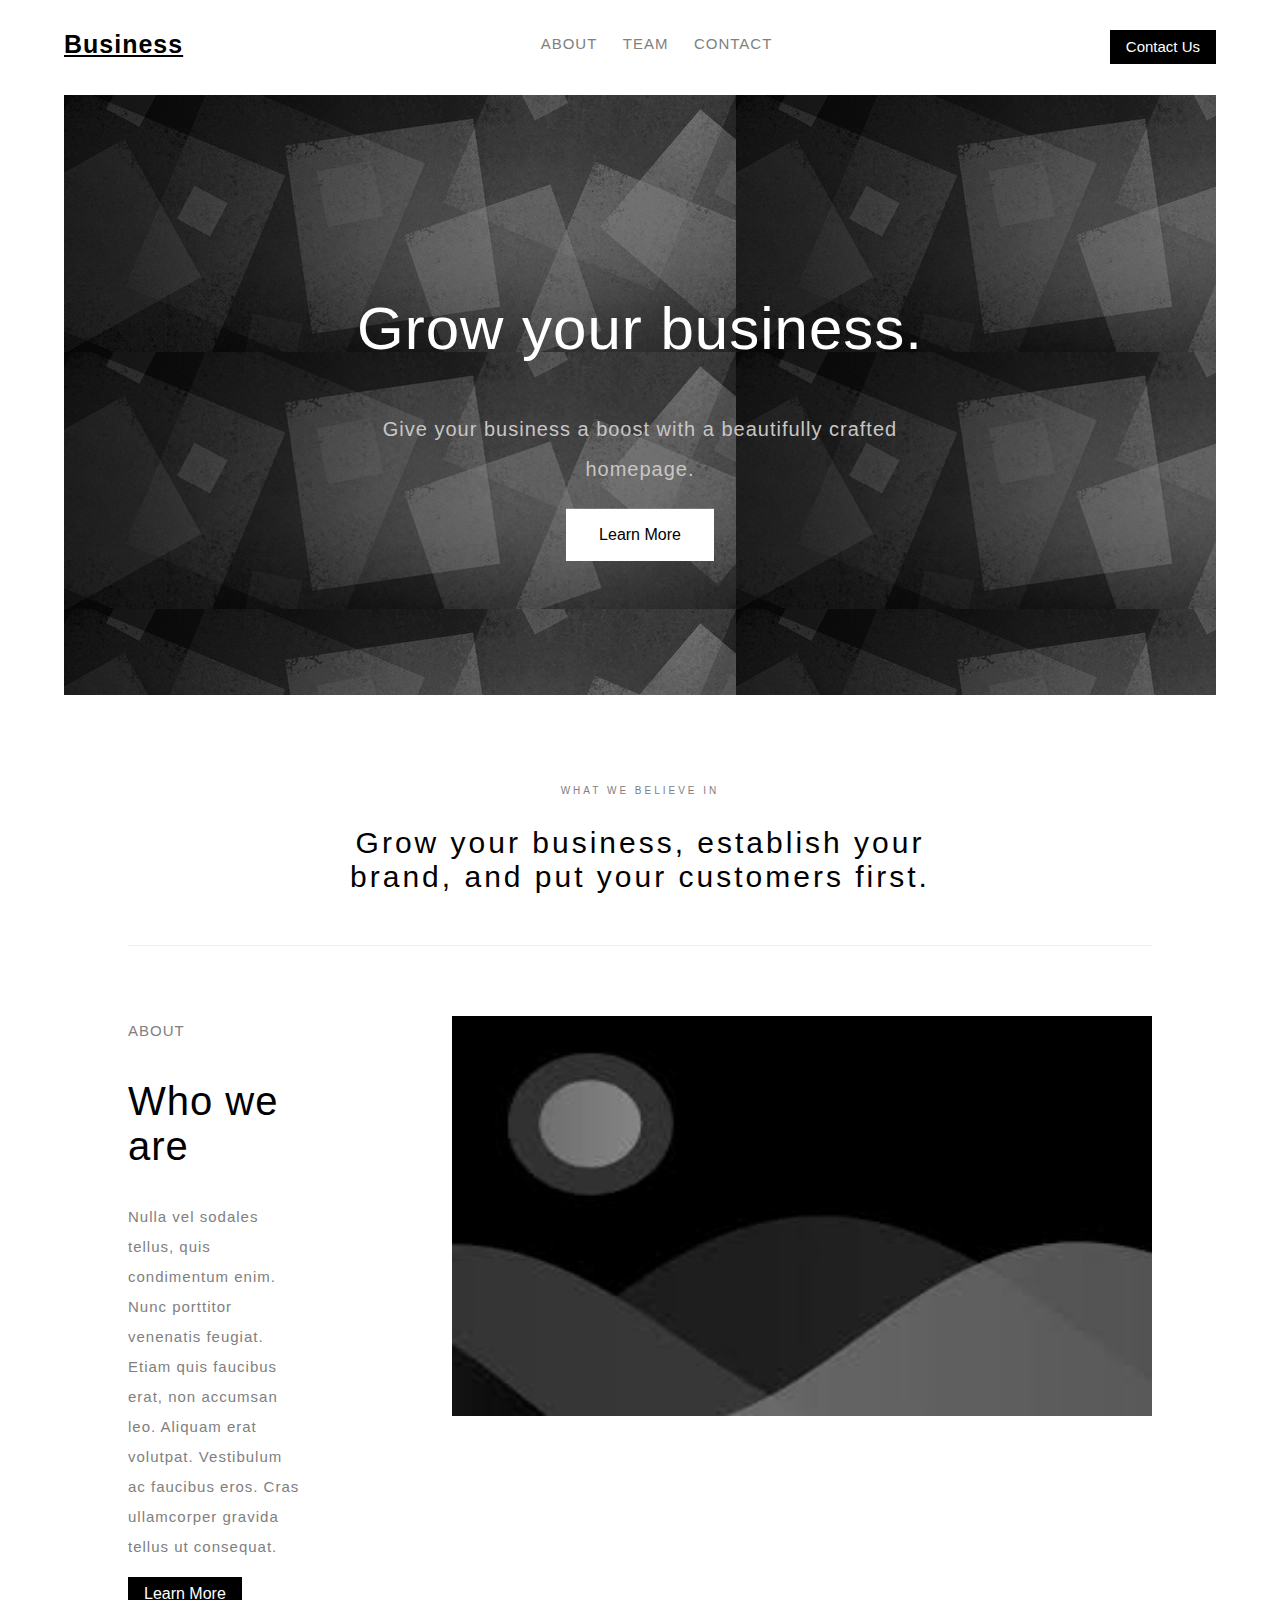
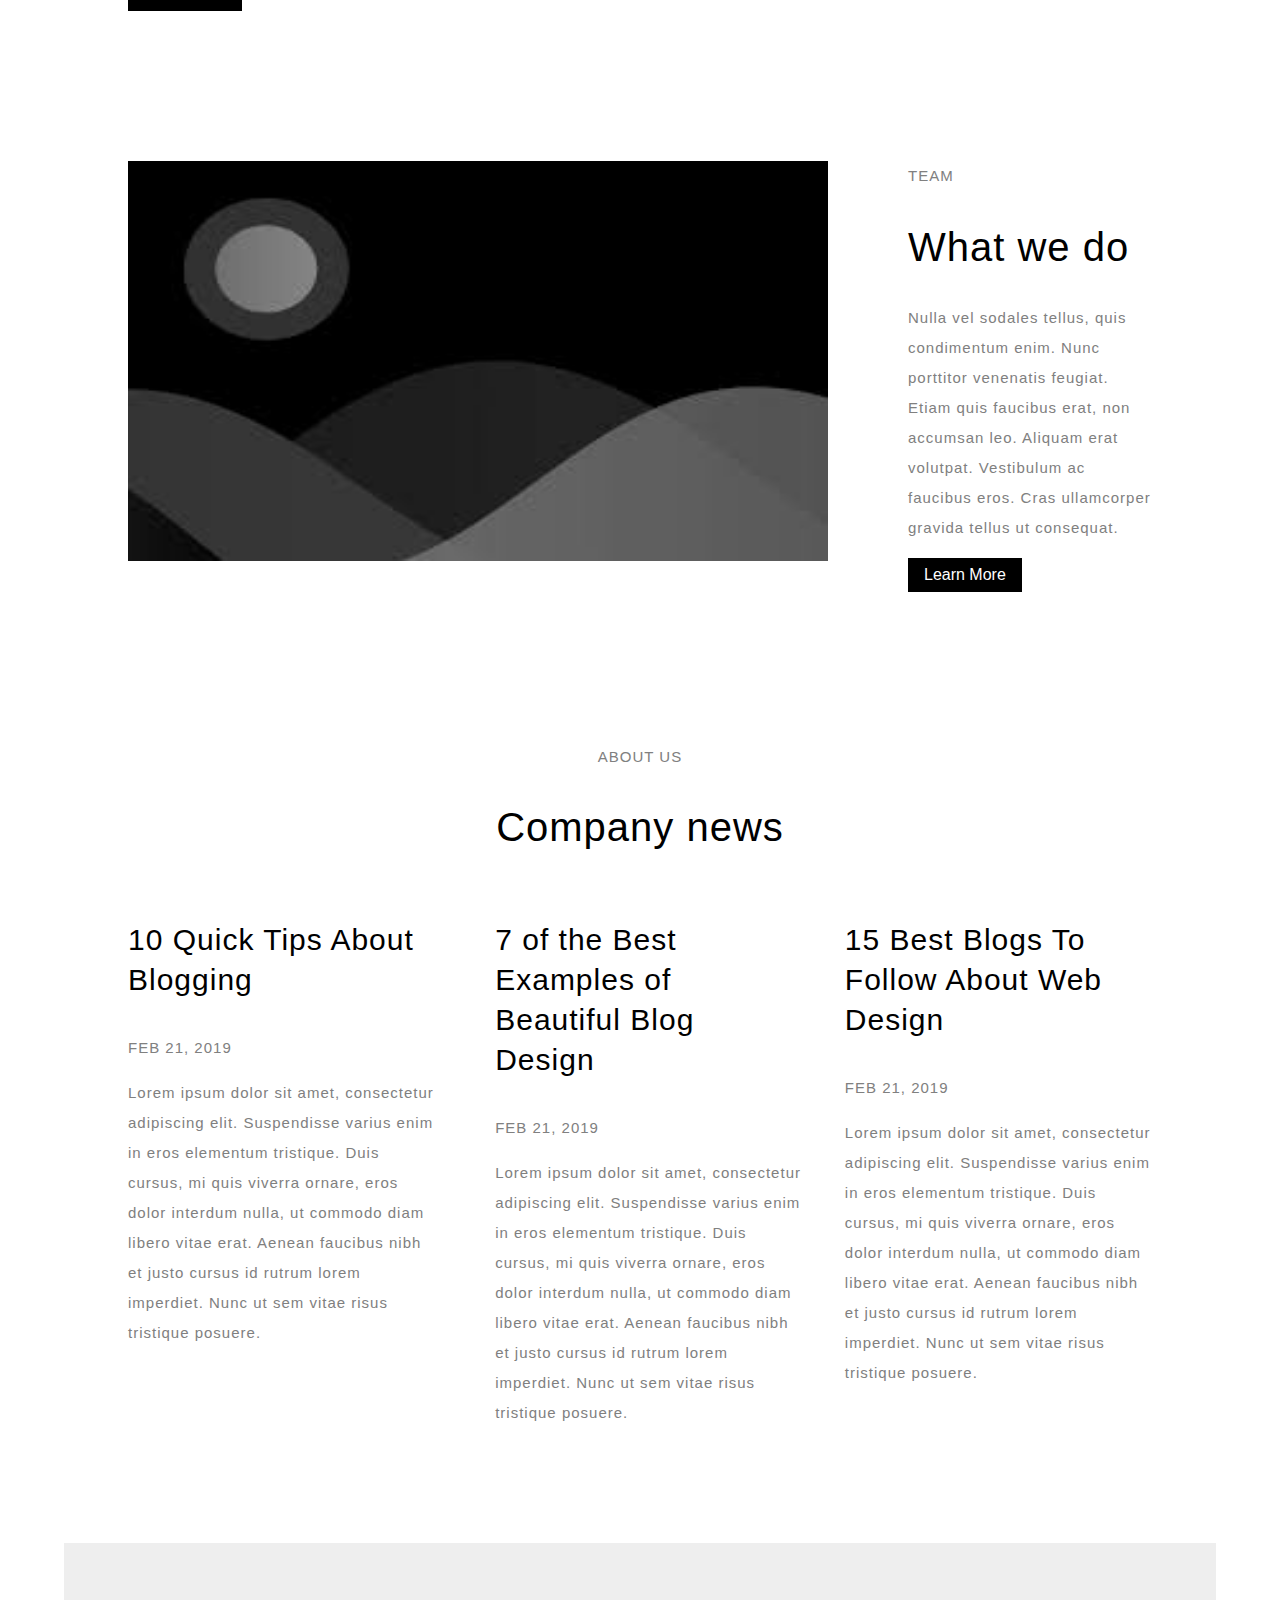
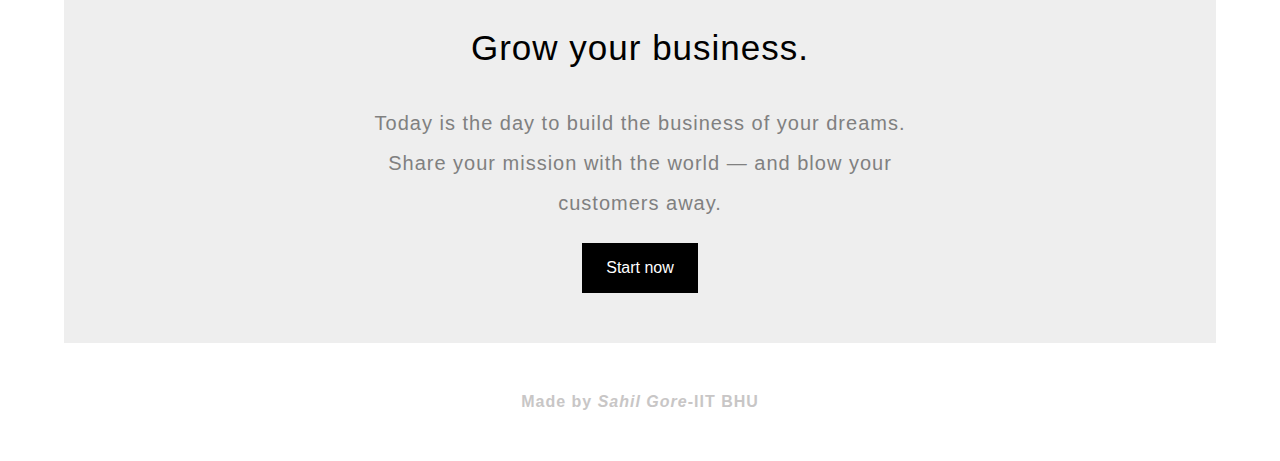
<file: index.html>
<!DOCTYPE html>
<html lang="en" dir="ltr">
  <head>
    <meta charset="utf-8">
    <link rel="stylesheet" href="css/style.css">
    <title>Business</title>
  </head>
  <body>
    <div class="navbar">
      <a id="main-page-link" href="index.html">Business</a>
      <div class="middle-links">
        <a class="nav-links" href="about.html">ABOUT</a>
        <a class="nav-links" href="team.html">TEAM</a>
        <a class="nav-links" href="contact.html">CONTACT</a>
      </div>
      <button id="contact-btn" type="button" name="button"><a id="contact-link" href="mailto:sahilgore1998@gmail.com">Contact Us</a></button>
    </div>
    <div class="container-1">
      <div class="container-1-content">
        <h1>Grow your business.</h1>
        <p>Give your business a boost with a beautifully crafted homepage.</p>
        <button type="button" name="button"><a id="about-link" href="about.html">Learn More</a></button>
      </div>
    </div>
    <div class="container-2">
      <div class="container-2-content">
        <p>WHAT WE BELIEVE IN</p>
        <h2>
          Grow your business, establish your brand, and put your customers first.
        </h2>
      </div>
    </div>
    <div class="divider"></div>
    <div class="container-3">
      <img id="bgimg-2" src="images/background-img2.jfif" alt="">
      <div class="text-content-3">
        <p>ABOUT</p>
        <h2>Who we are</h2>
        <p style="line-height:2;">Nulla vel sodales tellus, quis condimentum enim. Nunc porttitor venenatis
        feugiat. Etiam quis faucibus erat, non accumsan leo. Aliquam erat volutpat.
        Vestibulum ac faucibus eros. Cras ullamcorper gravida tellus ut consequat.</p>
        <button type="button" name="button"><a class="float-link" href="about.html">Learn More</a></button>
      </div>
    </div>
    <div class="container-4">
      <img id="bgimg-3" src="images/background-img2.jfif" alt="">
      <div class="text-content-4">
        <p>TEAM</p>
        <h2>What we do</h2>
        <p style="line-height:2;">Nulla vel sodales tellus, quis condimentum enim. Nunc porttitor venenatis
        feugiat. Etiam quis faucibus erat, non accumsan leo. Aliquam erat volutpat.
        Vestibulum ac faucibus eros. Cras ullamcorper gravida tellus ut consequat.</p>
        <button type="button" name="button"><a class="float-link" href="team.html">Learn More</a></button>
      </div>
    </div>
    <div class="c5">
      <div class="c5-head">
        <p>ABOUT US</p>
        <h2>Company news</h2>
      </div>
      <div class="tc-1">
        <h3><a href="blog1.html">10 Quick Tips About Blogging</a></h3>
        <p>FEB 21, 2019</p>
        <p>Lorem ipsum dolor sit amet, consectetur adipiscing elit. Suspendisse
          varius enim in eros elementum tristique. Duis cursus, mi quis viverra
          ornare, eros dolor interdum nulla, ut commodo diam libero vitae erat.
          Aenean faucibus nibh et justo cursus id rutrum lorem imperdiet. Nunc ut
          sem vitae risus tristique posuere.</p>
      </div>
      <div class="tc-2">
        <h3><a href="blog2.html">15 Best Blogs To Follow About Web Design</a></h3>
        <p>FEB 21, 2019</p>
        <p>Lorem ipsum dolor sit amet, consectetur adipiscing elit. Suspendisse
          varius enim in eros elementum tristique. Duis cursus, mi quis viverra
          ornare, eros dolor interdum nulla, ut commodo diam libero vitae erat.
          Aenean faucibus nibh et justo cursus id rutrum lorem imperdiet.
          Nunc ut sem vitae risus tristique posuere.</p>
      </div>
      <div class="tc-3">
        <h3><a href="blog3-html">7 of the Best Examples of Beautiful Blog Design</a></h3>
        <p>FEB 21, 2019</p>
        <p>Lorem ipsum dolor sit amet, consectetur adipiscing elit. Suspendisse
          varius enim in eros elementum tristique. Duis cursus, mi quis viverra
          ornare, eros dolor interdum nulla, ut commodo diam libero vitae erat.
          Aenean faucibus nibh et justo cursus id rutrum lorem imperdiet.
          Nunc ut sem vitae risus tristique posuere.</p>
      </div>
    </div>
    <div class="c-6">
      <div class="c6-tc-1">
        <h3>Grow your business.</h3>
        <p style="font-size:20px;">Today is the day to build the business of your dreams. Share your
        mission with the world — and blow your customers away.</p>
        <button type="button" name="button"><a class="float-link" href="contact.html">Start now</a></button>
      </div>
    </div>
    <div class="footer">
      Made by <em>Sahil Gore</em>-IIT BHU
    </div>
  </body>
</html>
</file>
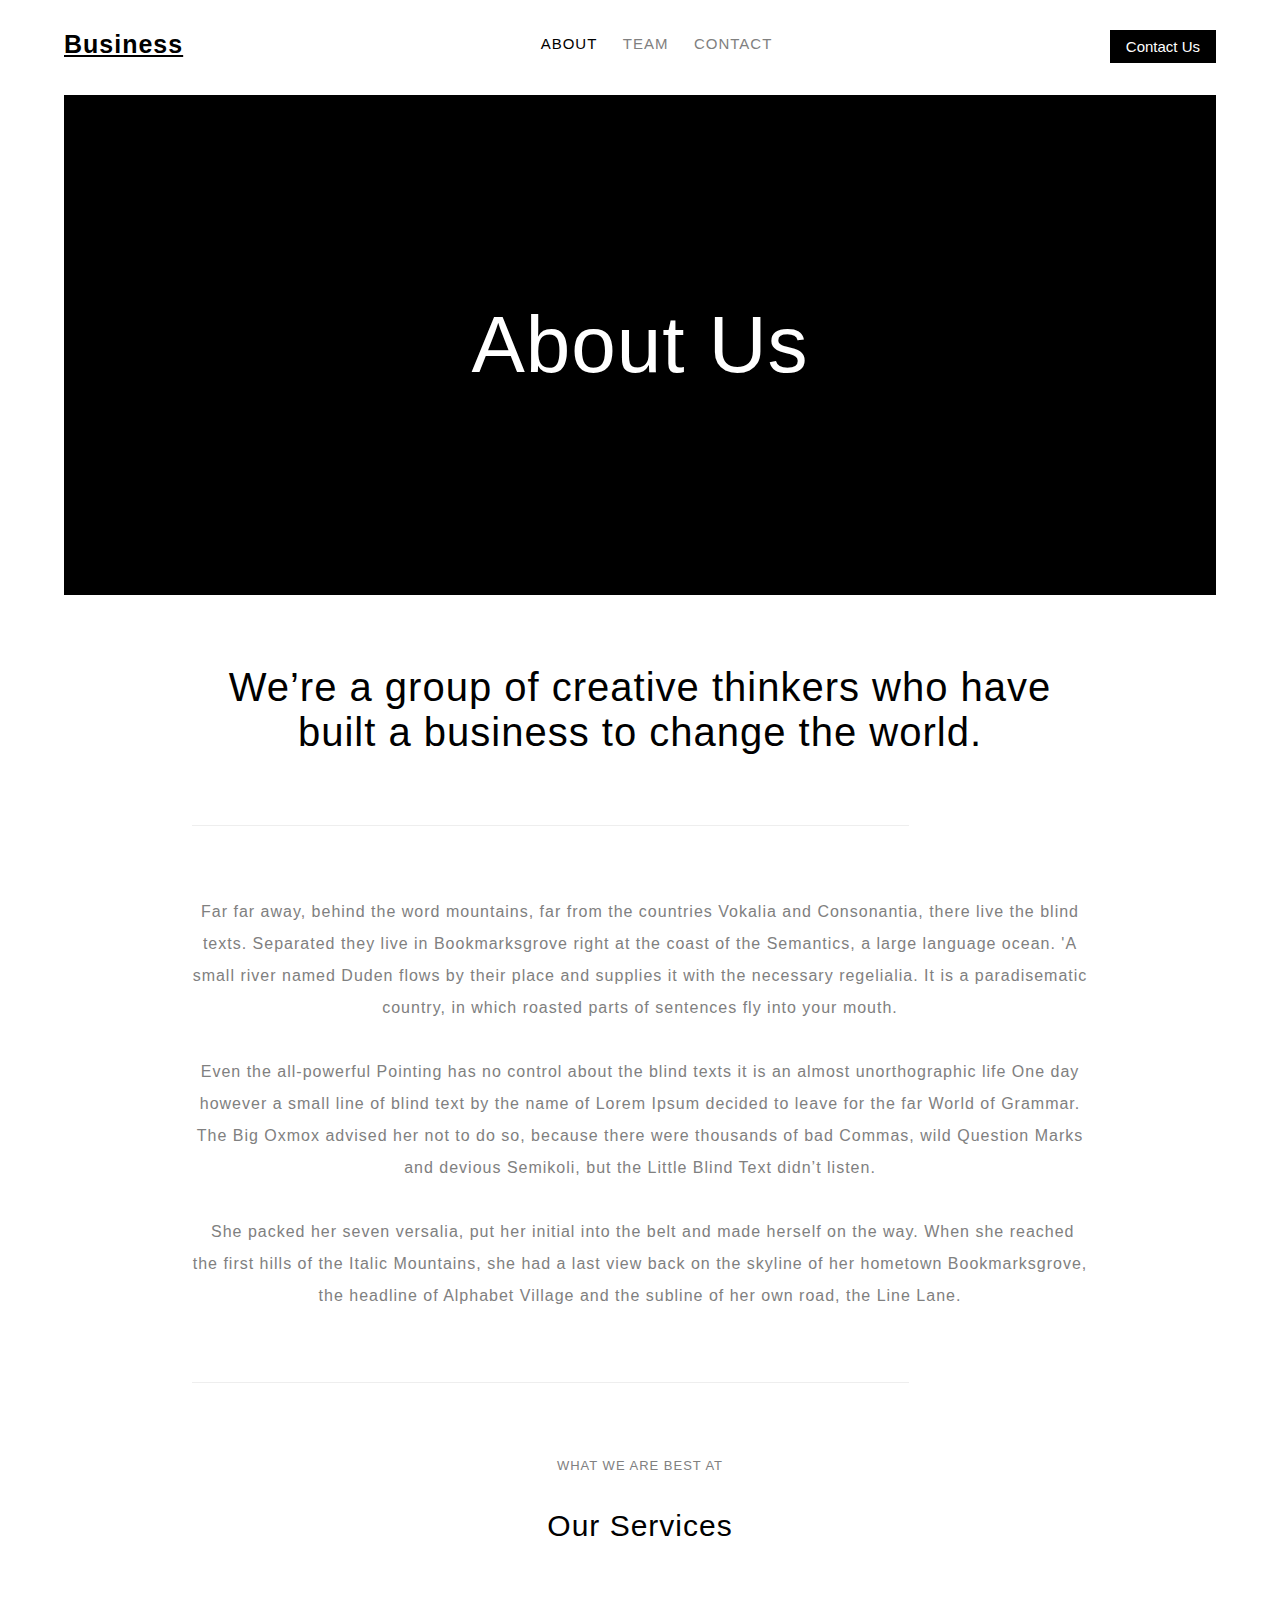
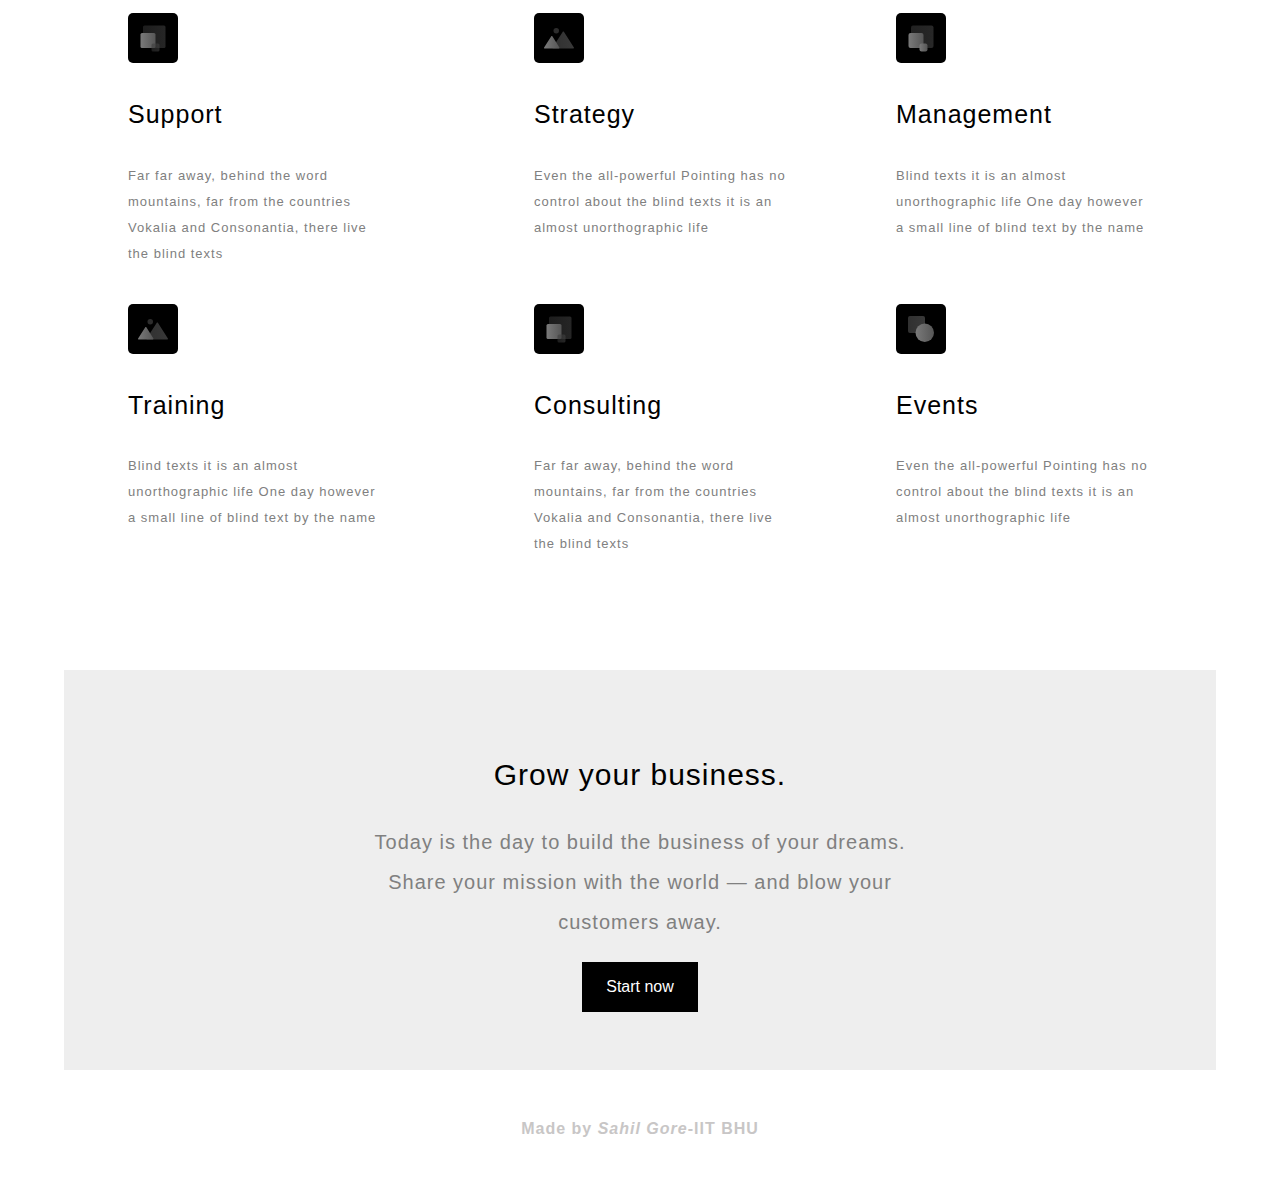
<file: about.html>
<!DOCTYPE html>
<html lang="en" dir="ltr">
  <head>
    <meta charset="utf-8">
    <title>About</title>
    <link rel="stylesheet" href="css/about.css">
  </head>
  <body>
    <div class="navbar">
      <a id="main-page-link" href="index.html">Business</a>
      <div class="middle-links">
        <a style="color:black; font-weight:500" class="nav-links" href="about.html">ABOUT</a>
        <a class="nav-links" href="team.html">TEAM</a>
        <a class="nav-links" href="contact.html">CONTACT</a>
      </div>
      <button id="contact-btn" type="button" name="button"><a id="contact-link" href="mailto:sahilgore1998@gmail.com">Contact Us</a></button>
    </div>
    <div class="c-1">
      <h1>About Us</h1>
    </div>
    <div class="c-2">
      <div class="c-2-head">
        We’re a group of creative thinkers who have built a business to change
        the world.
      </div>
      <div class="divider"></div>
      <div class="c-2-body">
        Far far away, behind the word mountains, far from the countries Vokalia
        and Consonantia, there live the blind texts. Separated they live in
        Bookmarksgrove right at the coast of the Semantics, a large language ocean.
        'A small river named Duden flows by their place and supplies it with the
        necessary regelialia. It is a paradisematic country, in which roasted parts
        of sentences fly into your mouth.<br><br>
        Even the all-powerful Pointing has no control about the blind texts it is
        an almost unorthographic life One day however a small line of blind text by
        the name of Lorem Ipsum decided to leave for the far World of Grammar.
        The Big Oxmox advised her not to do so, because there were thousands of bad
        Commas, wild Question Marks and devious Semikoli, but the Little Blind Text
        didn’t listen.<br><br>
‍        She packed her seven versalia, put her initial into the belt and made herself
         on the way. When she reached the first hills of the Italic Mountains,
         she had a last view back on the skyline of her hometown Bookmarksgrove,
         the headline of Alphabet Village and the subline of her own road, the
         Line Lane.
      </div>
      <div class="divider"></div>
    </div>
    <div class="c3">
      <div class="c3-head">
        <p>WHAT WE ARE BEST AT</p>
        <h3>Our Services</h3>
      </div>
      <div class="c3-body">
        <div class="r1">
            <div id="s1" class="service">
              <img src="images/s1.svg" alt="">
              <h4>Support</h4>
              <p>Far far away, behind the word mountains, far from the countries
                Vokalia and Consonantia, there live the blind texts</p>
            </div>
            <div id="s2" class="service">
              <img src="images/s2.svg" alt="">
              <h4>Management</h4>
              <p>Blind texts it is an almost unorthographic life One day however a
                small line of blind text by the name</p>
            </div>
            <div id="s3" class="service">
              <img src="images/s3.svg" alt="">
              <h4>Strategy</h4>
              <p>Even the all-powerful Pointing has no control about the blind
                texts it is an almost unorthographic life</p>
            </div>
        </div>
        <div class="r2">
          <div id="s4" class="service">
            <img src="images/s4.svg" alt="">
            <h4>Training</h4>
            <p>Blind texts it is an almost unorthographic life One day however a
              small line of blind text by the name</p>
          </div>
          <div id="s5" class="service">
            <img src="images/s5.svg" alt="">
            <h4>Events</h4>
            <p>Even the all-powerful Pointing has no control about the blind texts
              it is an almost unorthographic life</p>
          </div>
          <div id="s6" class="service">
            <img src="images/s6.svg" alt="">
            <h4>Consulting</h4>
            <p>Far far away, behind the word mountains, far from the countries
              Vokalia and Consonantia, there live the blind texts</p>
          </div>
        </div>
      </div>
    </div>
    <div class="c-6">
      <div class="c6-tc-1">
        <h3>Grow your business.</h3>
        <p style="font-size:20px;">Today is the day to build the business of your dreams. Share your
        mission with the world — and blow your customers away.</p>
        <button type="button" name="button"><a class="float-link" href="contact.html">Start now</a></button>
      </div>
    </div>
    <div class="footer">
      Made by <em>Sahil Gore</em>-IIT BHU
    </div>
  </body>
</html>
</file>
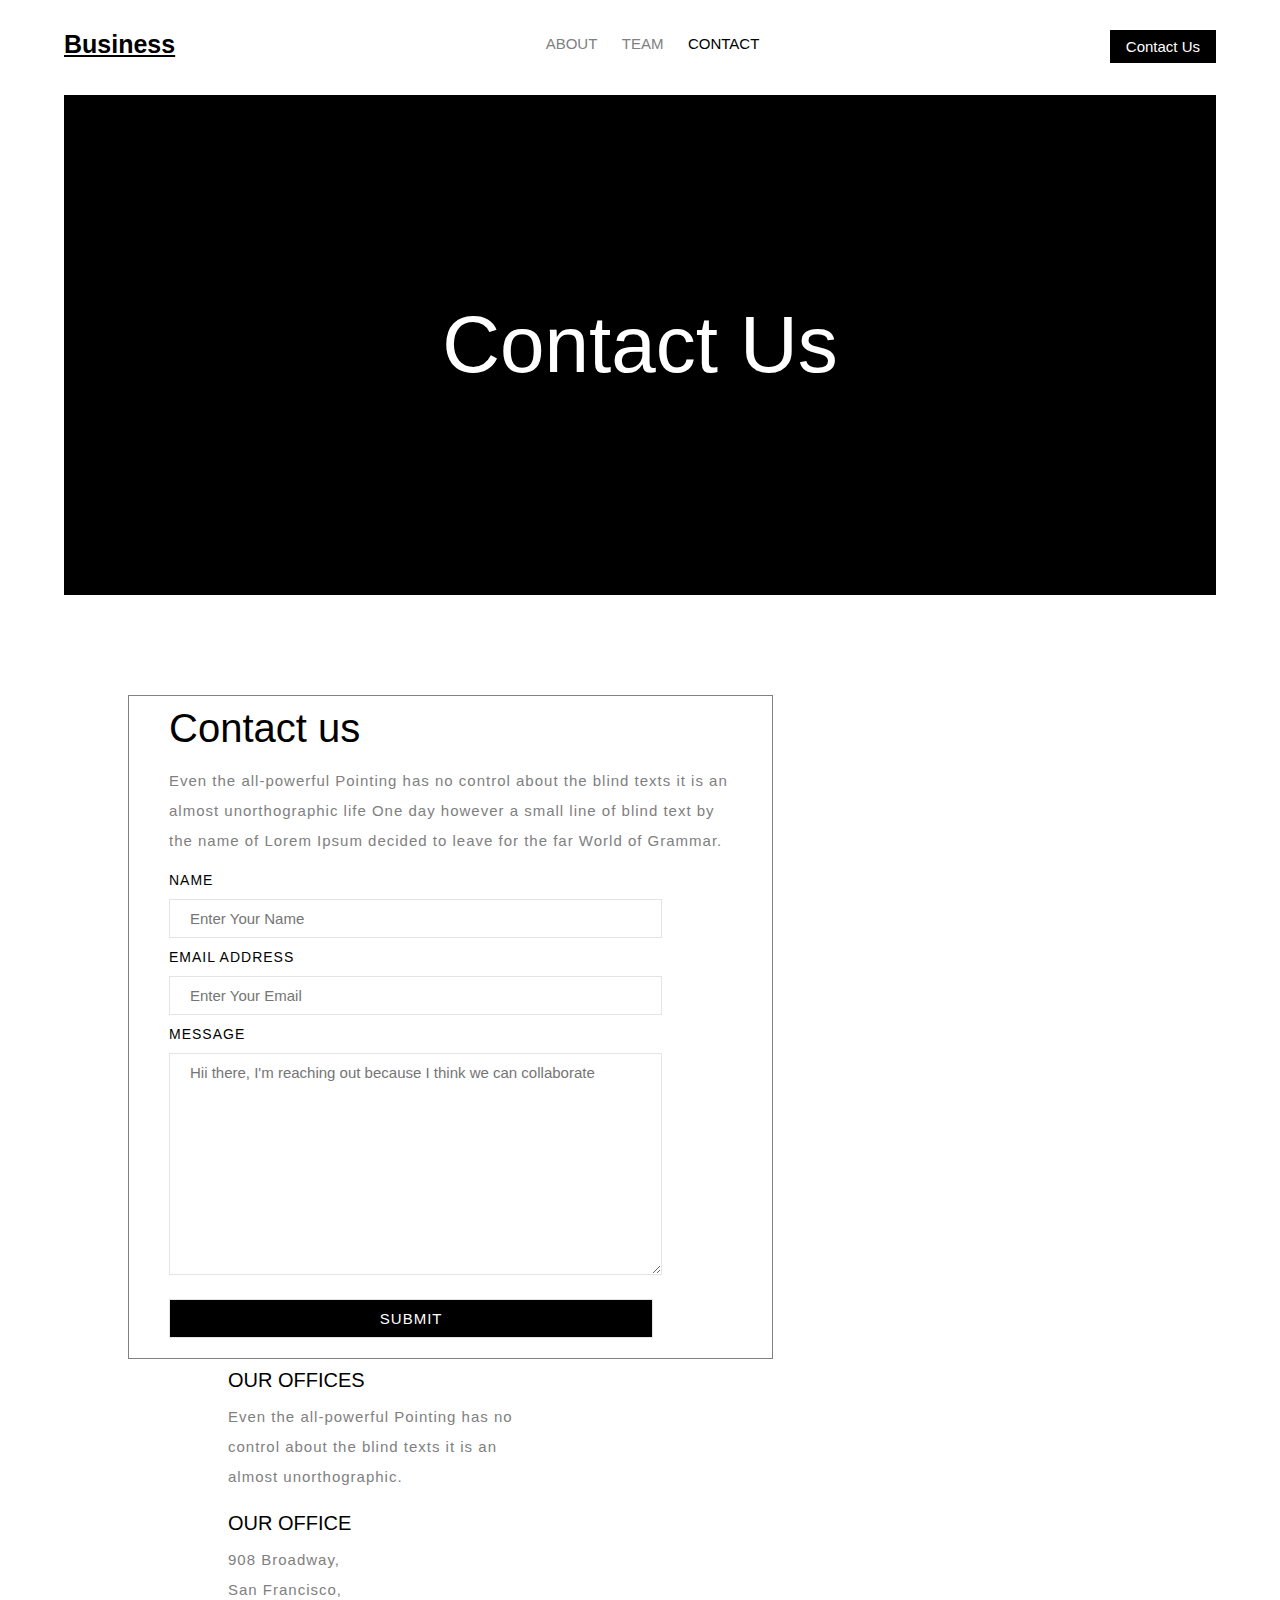
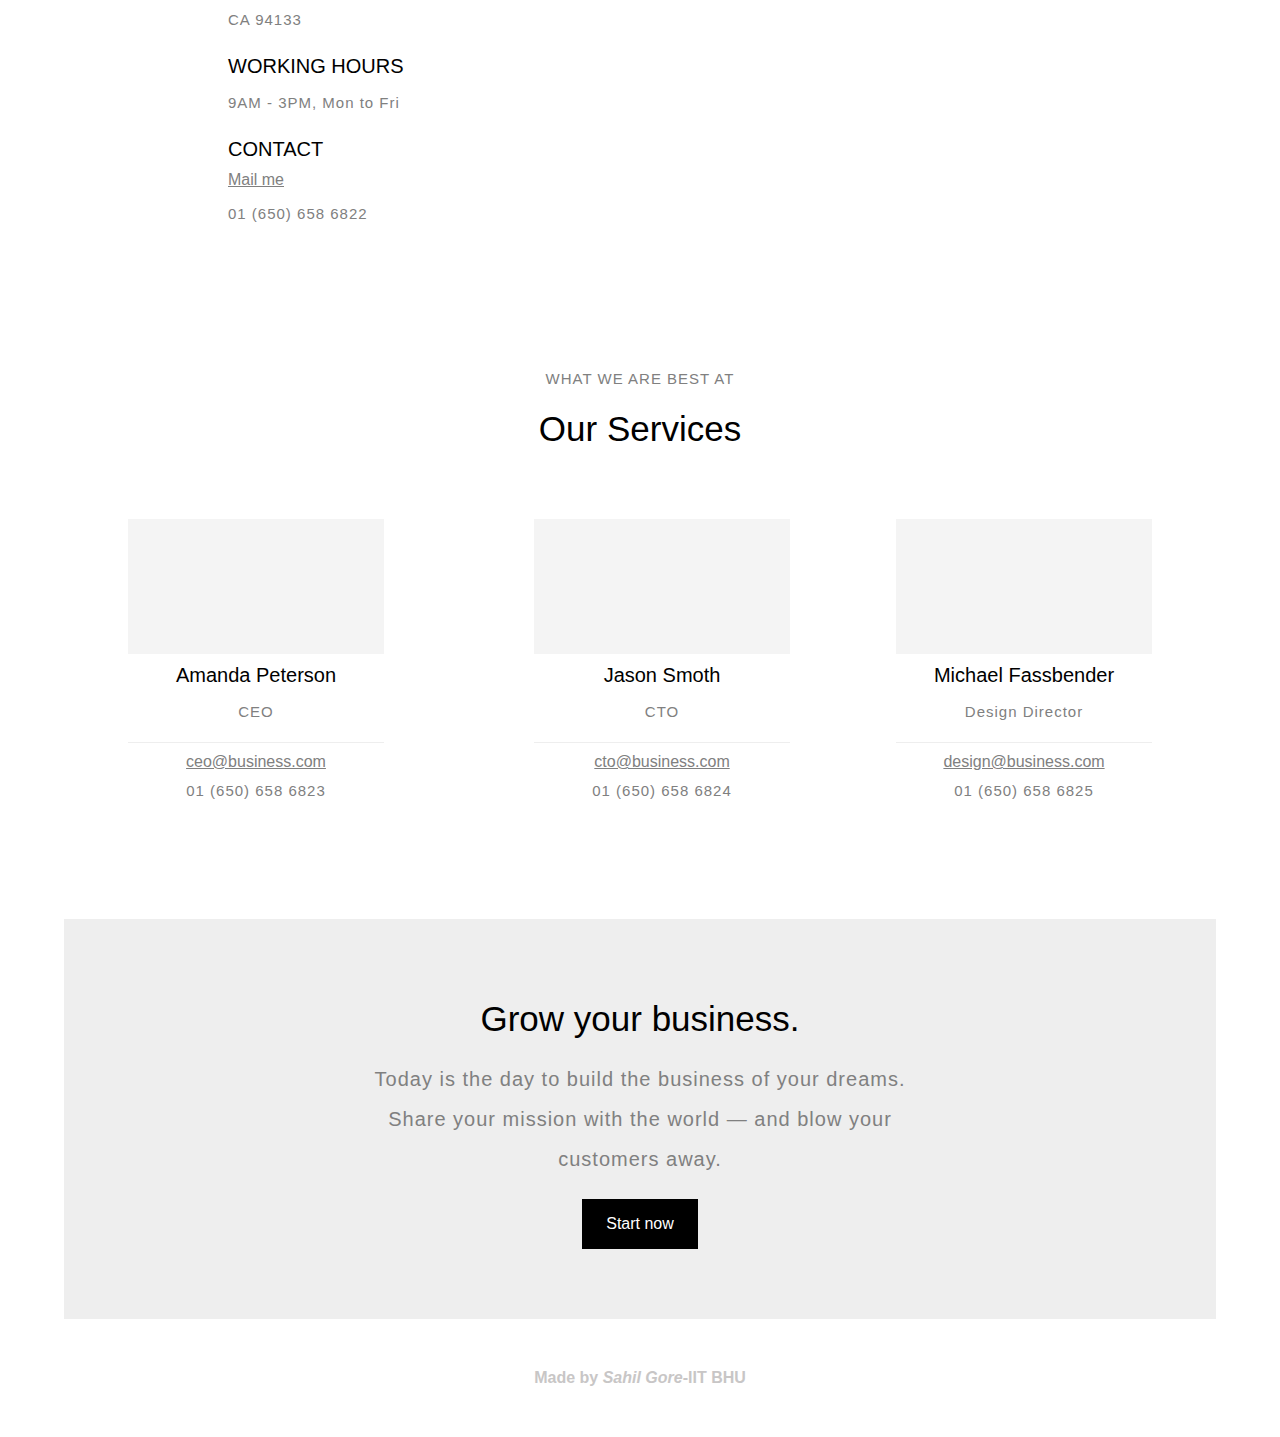
<file: contact.html>
<!DOCTYPE html>
<html lang="en" dir="ltr">
  <head>
    <meta charset="utf-8">
    <link rel="stylesheet" href="css/contact.css">
    <title>Contact</title>
  </head>
  <body>
    <div class="navbar">
      <a id="main-page-link" href="index.html">Business</a>
      <div class="middle-links">
        <a class="nav-links" href="about.html">ABOUT</a>
        <a class="nav-links" href="team.html">TEAM</a>
        <a style="color:black; font-weight:500" class="nav-links" href="contact.html">CONTACT</a>
      </div>
      <button id="contact-btn" type="button" name="button"><a id="contact-link" href="mailto:sahilgore1998@gmail.com">Contact Us</a></button>
    </div>
    <div class="c-1">
      <h1>Contact Us</h1>
    </div>
    <div class="c2">
      <div class="c2-1">
        <h2 style="font-weight:normal;">Contact us</h2>
        <p>Even the all-powerful Pointing has no control about the
          blind texts it is an almost unorthographic life One day
          however a small line of blind text by the name of Lorem Ipsum
          decided to leave for the far World of Grammar.</p>
          <form class="" action="index.html" method="post">
            <label for="name">NAME</label><br>
            <input type="text" name="name" id="name" value="" placeholder="Enter Your Name" required><br>
            <label for="email">EMAIL ADDRESS</label><br>
            <input type="email" name="email" id="email" value="" placeholder="Enter Your Email" required><br>
            <label for="msg">MESSAGE</label><br>
            <textarea name="msg" rows="8" cols="80" placeholder="Hii there, I'm reaching out because I think we can collaborate"></textarea>
            <input type="submit" name="submit" value="SUBMIT">
          </form>
      </div>
      <div class="c2-2">
        <h4>OUR OFFICES</h4>
        <p>Even the all-powerful Pointing has no control about the
          blind texts it is an almost unorthographic.</p>
        <h4>OUR OFFICE</h4>
        <p>908 Broadway,<br>
          San Francisco,<br>
          CA 94133</p>
        <h4>WORKING HOURS</h4>
        <p>9AM - 3PM, Mon to Fri</p>
        <h4>CONTACT</h4>
        <a class="contact-link" href="mailto:sahilgore1998@gmail.com">Mail me</a>
        <p>01 (650) 658 6822</p>
      </div>
    </div>
    <div class="c3">
      <div class="c3-head">
        <p>WHAT WE ARE BEST AT</p>
        <h3>Our Services</h3>
      </div>
      <div class="c3-body">
        <div class="member" style="float:left">
          <div class="m-img"></div>
          <div class="m-info">
            <h4>Amanda Peterson</h4>
            <p style="margin-top:0;">CEO</p>
          </div>
          <div class="divider"></div>
          <div class="m-contact">
            <a style="margin:10px 0 0;" href="mailto:ceo@business.com" class="contact-link">ceo@business.com</a>
            <p style="margin-top:5px;">01 (650) 658 6823</p>
          </div>
        </div>
        <div class="member" style="float:right">
          <div class="m-img"></div>
          <div class="m-info">
            <h4>Michael Fassbender</h4>
            <p style="margin-top:0;">Design Director</p>
          </div>
          <div class="divider"></div>
          <div class="m-contact">
            <a style="margin:10px 0 0;" href="mailto:design@business.com" class="contact-link">design@business.com</a>
            <p style="margin-top:5px;">01 (650) 658 6825</p>
          </div>
        </div>
        <div class="member" style="margin-left:150px;">
          <div class="m-img"></div>
          <div class="m-info">
            <h4>Jason Smoth</h4>
            <p style="margin-top:0;">CTO</p>
          </div>
          <div class="divider"></div>
          <div class="m-contact">
            <a style="margin:10px 0 0;" href="mailto:cto@business.com" class="contact-link">cto@business.com</a>
            <p style="margin-top:5px;">01 (650) 658 6824</p>
          </div>
        </div>
      </div>
    </div>
    <div class="c-6">
      <div class="c6-tc-1">
        <h3>Grow your business.</h3>
        <p style="font-size:20px;">Today is the day to build the business of your dreams. Share your
        mission with the world — and blow your customers away.</p>
        <button type="button" name="button"><a class="float-link" href="contact.html">Start now</a></button>
      </div>
    </div>
    <div class="footer">
      Made by <em>Sahil Gore</em>-IIT BHU
    </div>
  </body>
</html>
</file>
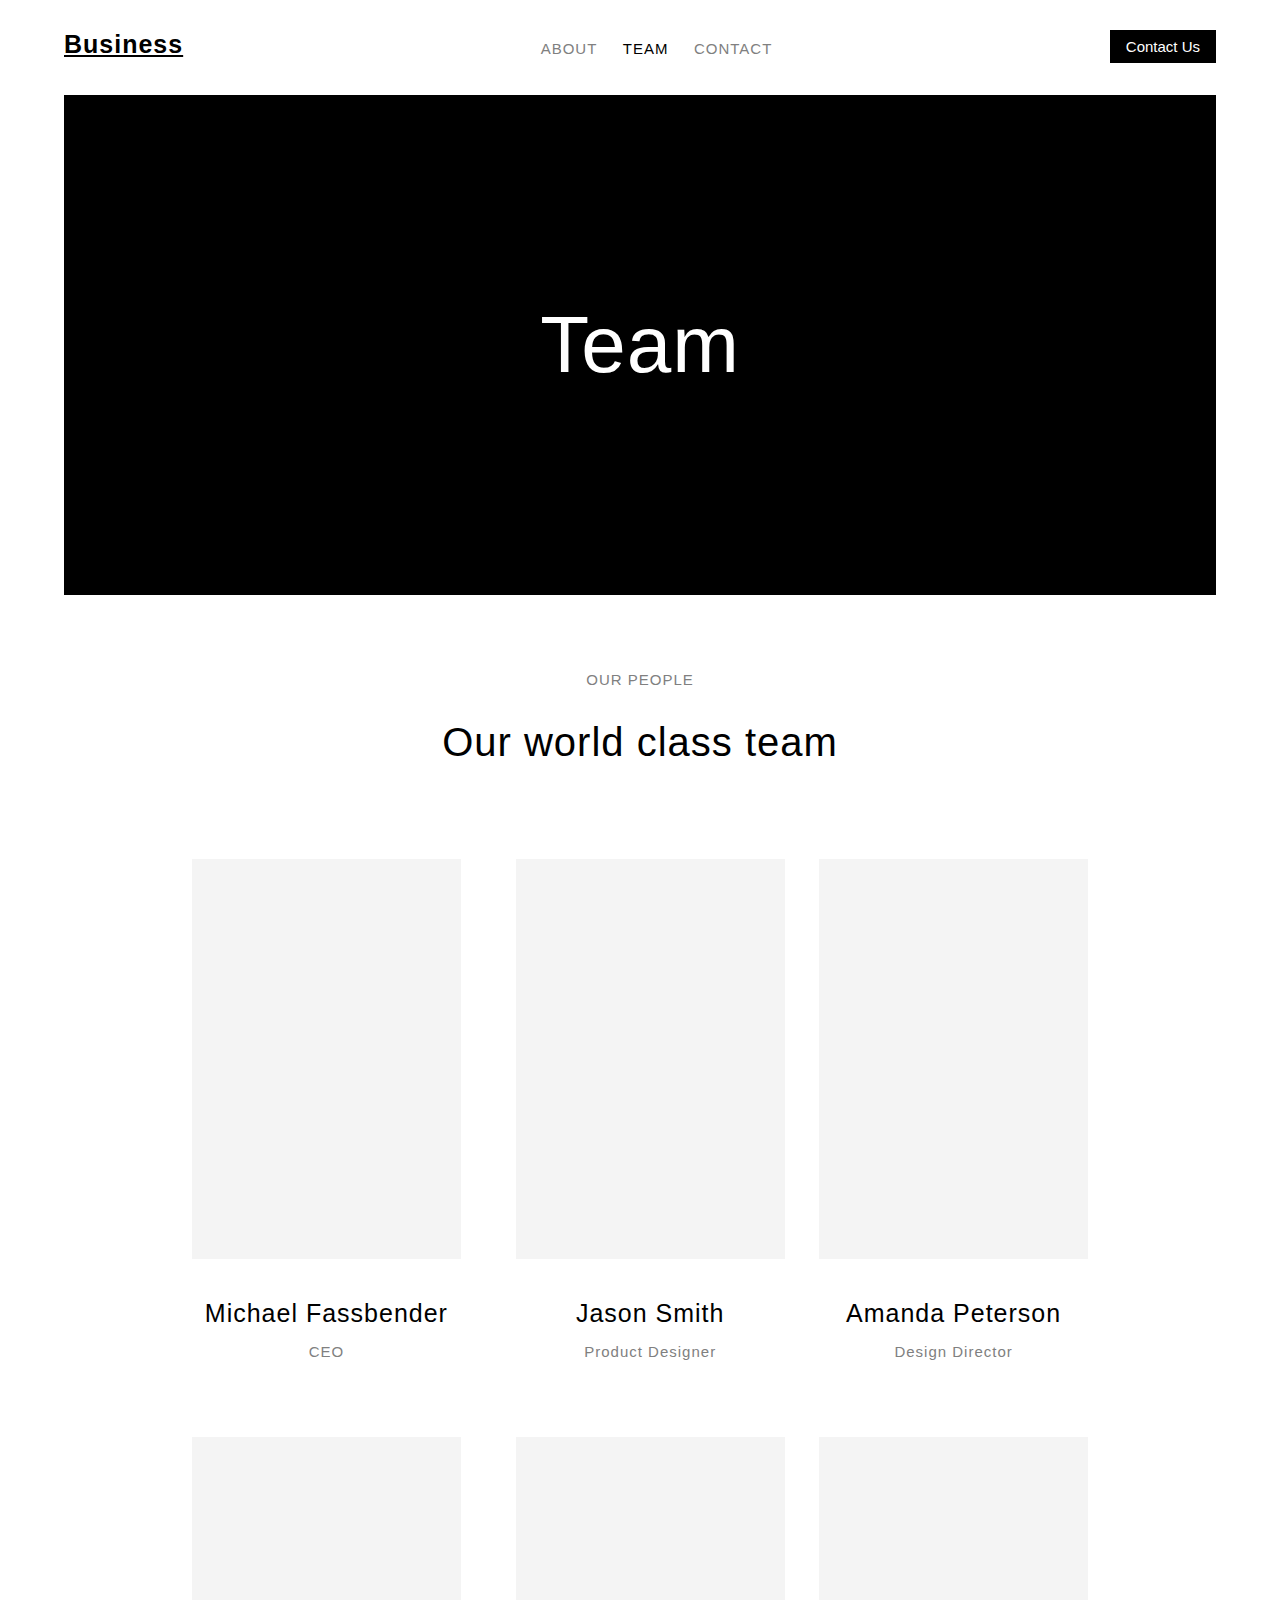
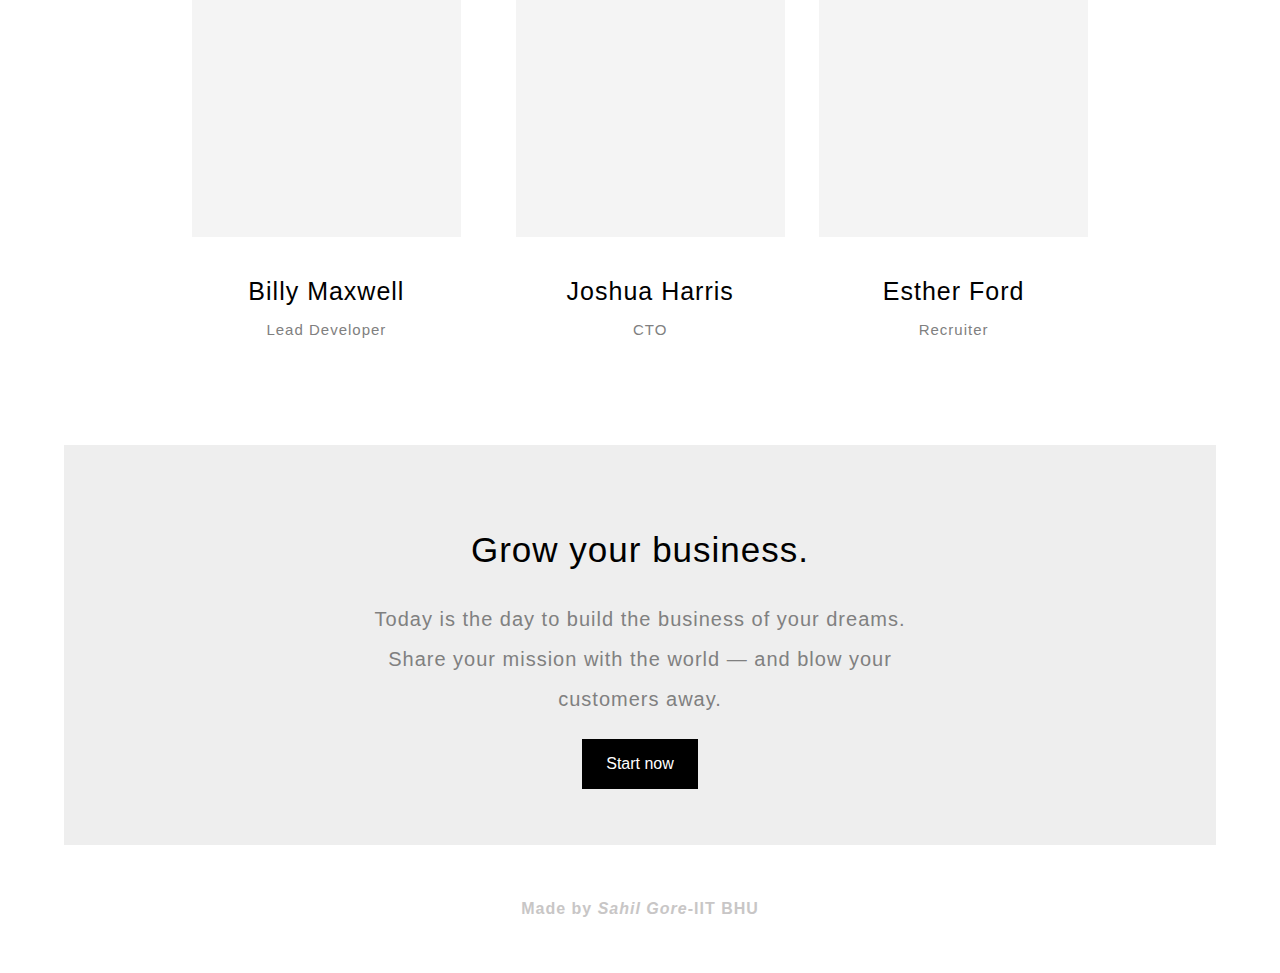
<file: team.html>
<!DOCTYPE html>
<html lang="en" dir="ltr">
  <head>
    <meta charset="utf-8">
    <link rel="stylesheet" href="css/team.css">
    <title>Team</title>
  </head>
  <body>
    <div class="navbar">
      <a id="main-page-link" href="index.html">Business</a>
      <div class="middle-links">
        <a class="nav-links" href="about.html">ABOUT</a>
        <a style="color:black; font-weight:500" class="nav-links" href="team.html">TEAM</a>
        <a class="nav-links" href="contact.html">CONTACT</a>
      </div>
      <button id="contact-btn" type="button" name="button"><a id="contact-link" href="mailto:sahilgore1998@gmail.com">Contact Us</a></button>
    </div>
    <div class="c-1">
      <h1>Team</h1>
    </div>
    <div class="c2">
      <div class="c2-head">
        <p>OUR PEOPLE</p>
        <h2>Our world class team</h2>
      </div>
      <div class="c2-body">
        <div class="r1">
          <div style="float:left" class="member">
            <div class="m-img"></div>
            <div class="m-info">
              <h4>Michael Fassbender</h4>
              <p>CEO</p>
            </div>
          </div>
          <div style="float:right" class="member">
            <div class="m-img"></div>
            <div class="m-info">
              <h4>Amanda Peterson</h4>
              <p>Design Director</p>
            </div>
          </div>
          <div style="margin-left:55px;" class="member">
            <div class="m-img"></div>
            <div class="m-info">
              <h4>Jason Smith</h4>
              <p>Product Designer</p>
            </div>
          </div>
        </div>
        <div class="r2">
          <div style="float:left" class="member">
            <div class="m-img"></div>
            <div class="m-info">
              <h4>Billy Maxwell</h4>
              <p>Lead Developer</p>
            </div>
          </div>
          <div style="float:right" class="member">
            <div class="m-img"></div>
            <div class="m-info">
              <h4>Esther Ford</h4>
              <p>Recruiter</p>
            </div>
          </div>
          <div style="margin-left:55px;" class="member">
            <div class="m-img"></div>
            <div class="m-info">
              <h4>Joshua Harris</h4>
              <p>CTO</p>
            </div>
          </div>
        </div>
      </div>
    </div>
    <div class="c-6">
      <div class="c6-tc-1">
        <h3>Grow your business.</h3>
        <p style="font-size:20px;">Today is the day to build the business of your dreams. Share your
        mission with the world — and blow your customers away.</p>
        <button type="button" name="button"><a class="float-link" href="contact.html">Start now</a></button>
      </div>
    </div>
    <div class="footer">
      Made by <em>Sahil Gore</em>-IIT BHU
    </div>
  </body>
</html>
</file>
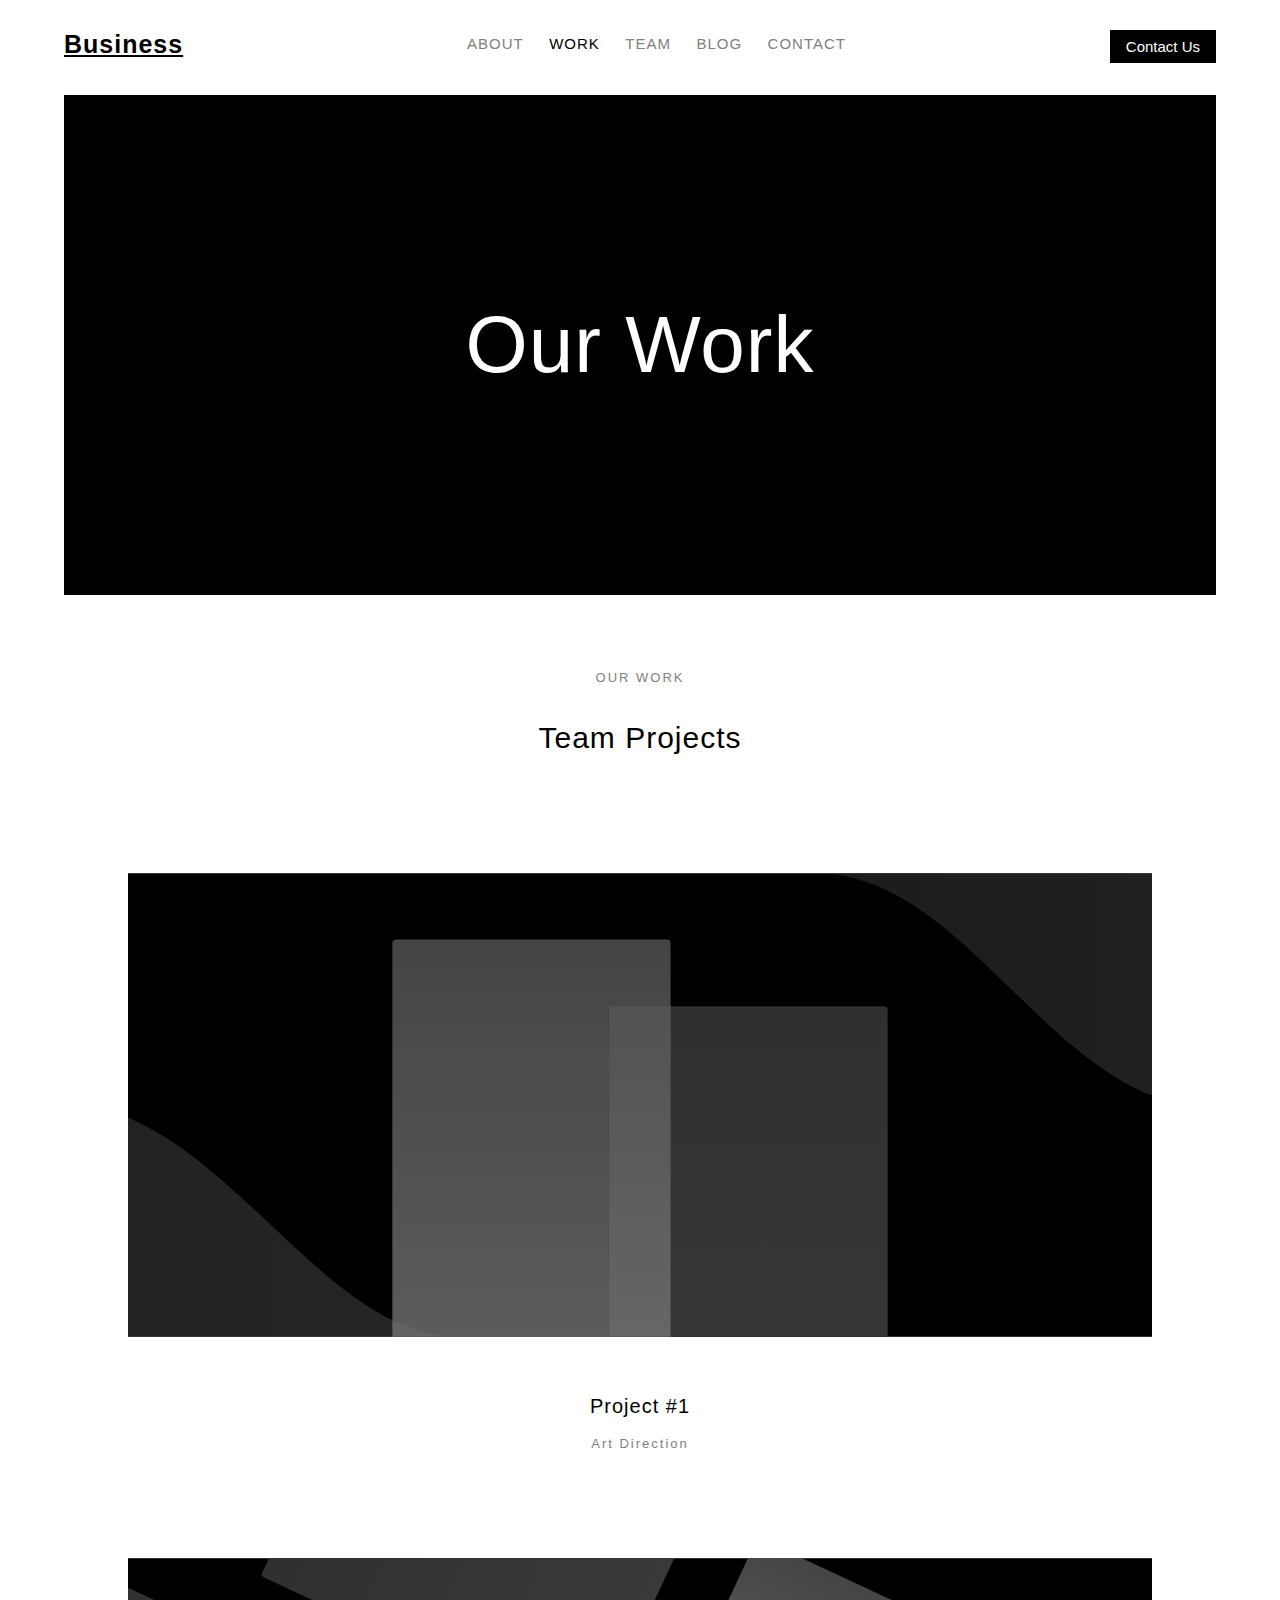
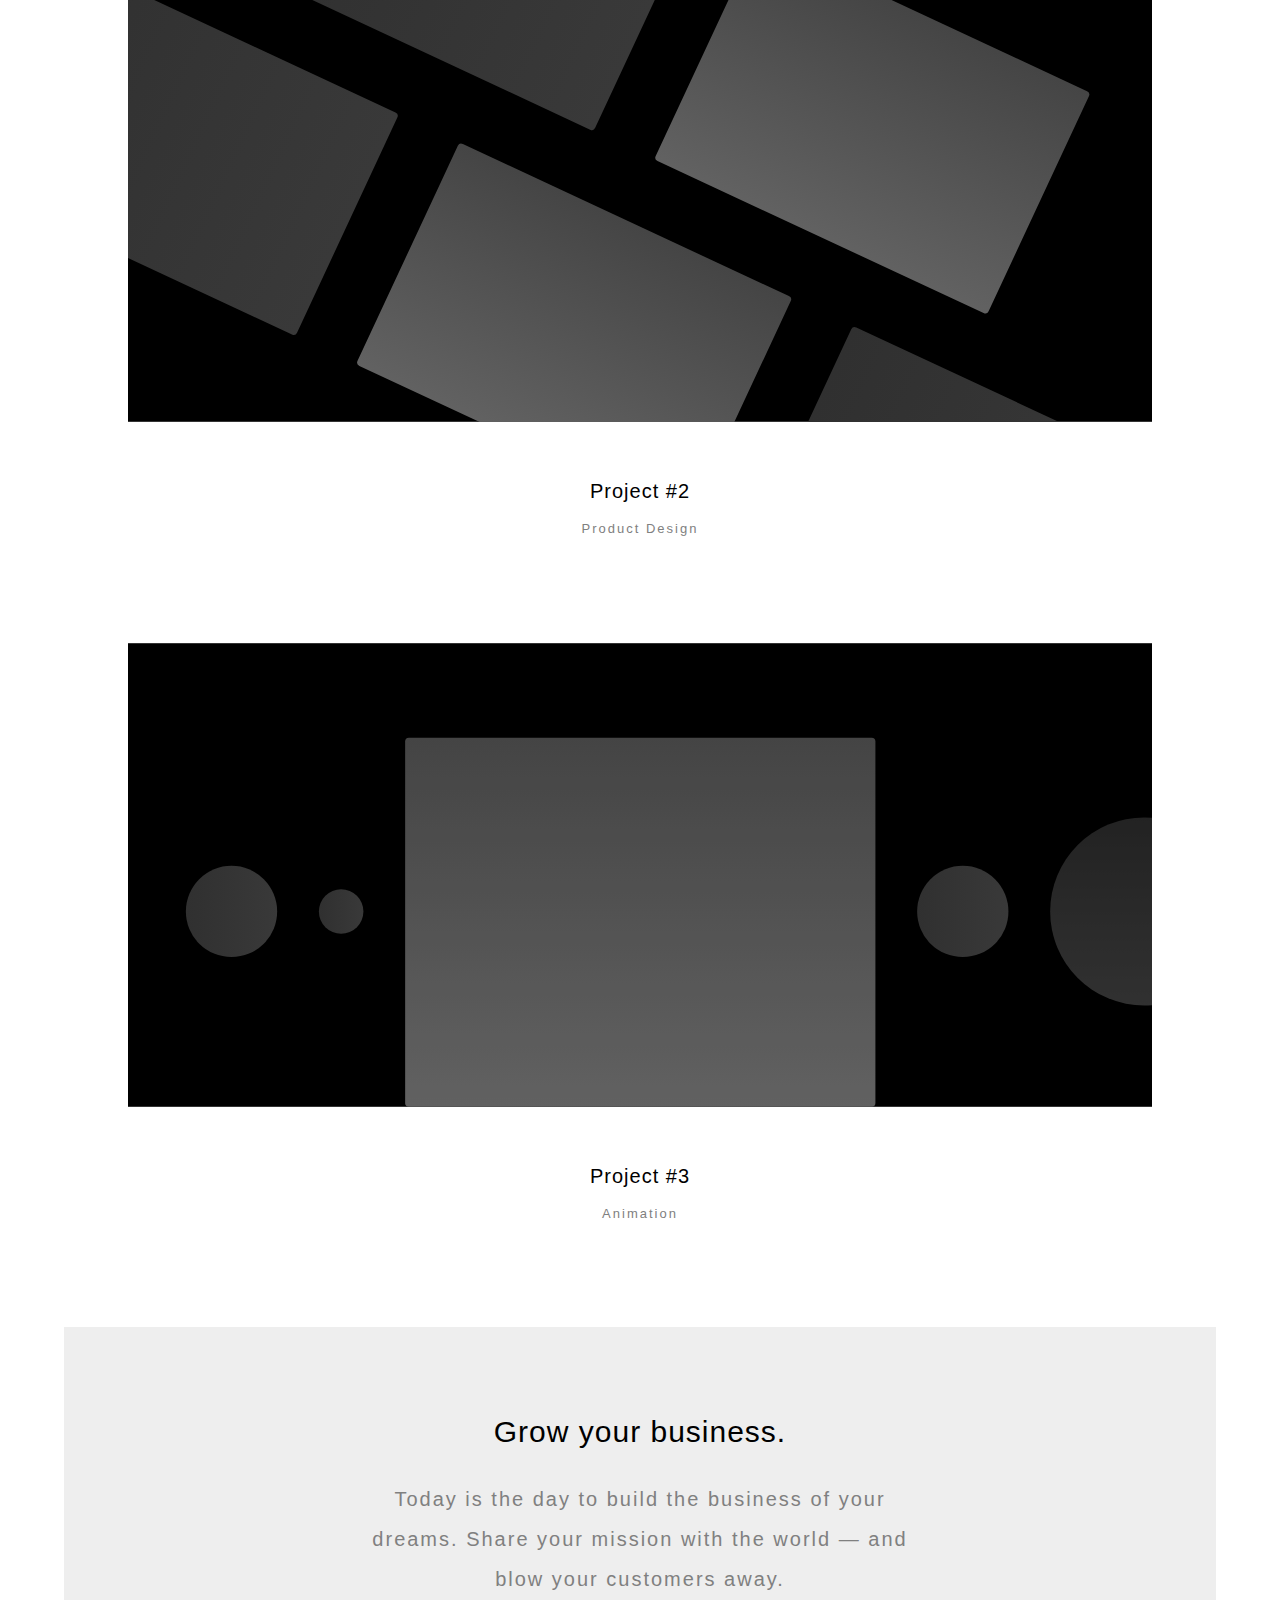
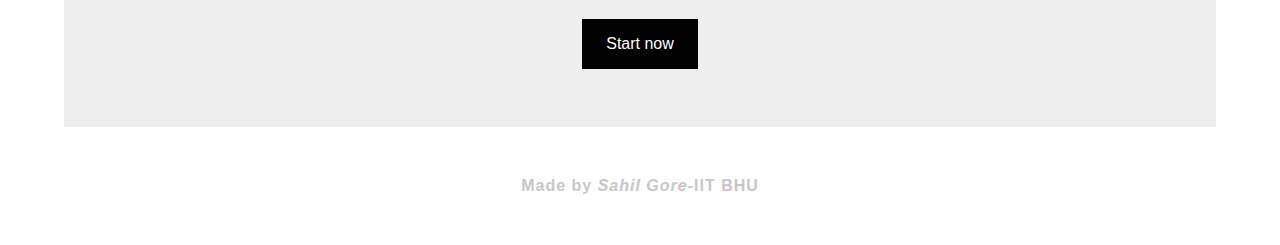
<file: work.html>
<!DOCTYPE html>
<html lang="en" dir="ltr">
  <head>
    <meta charset="utf-8">
    <title>Projects</title>
    <link rel="stylesheet" href="css/work.css">
  </head>
  <body>
    <div class="navbar">
      <a id="main-page-link" href="index.html">Business</a>
      <div class="middle-links">
        <a class="nav-links" href="about.html">ABOUT</a>
        <a style="color:black; font-weight:500" class="nav-links" href="work.html">WORK</a>
        <a class="nav-links" href="team.html">TEAM</a>
        <a class="nav-links" href="blog.html">BLOG</a>
        <a class="nav-links" href="contact.html">CONTACT</a>
      </div>
      <button id="contact-btn" type="button" name="button"><a id="contact-link" href="mailto:sahilgore1998@gmail.com">Contact Us</a></button>
    </div>
    <div class="c-1">
      <h1>Our Work</h1>
    </div>
    <div class="c2">
      <div class="c2-head">
        <p>OUR WORK</p>
        <h3>Team Projects</h3>
      </div>
      <div class="c2-body">
        <a class="project-link" href="project1.html"><img src="images/w1.svg" alt=""></a>
        <center>
          <a href="project1.html" class="project-link-text">Project #1</a>
          <p>Art Direction</p>
        </center>
        <a class="project-link" href="project2.html"><img src="images/w2.svg" alt=""></a>
        <center>
          <a href="project2.html" class="project-link-text">Project #2</a>
          <p>Product Design</p>
        </center>
        <a class="project-link" href="project2.html"><img src="images/w3.svg" alt=""></a>
        <center>
          <a href="project2.html" class="project-link-text">Project #3</a>
          <p>Animation</p>
        </center>
      </div>
    </div>
    <div class="c-6">
      <div class="c6-tc-1">
        <h3>Grow your business.</h3>
        <p style="font-size:20px;">Today is the day to build the business of your dreams. Share your
        mission with the world — and blow your customers away.</p>
        <button type="button" name="button"><a class="float-link" href="contact.html">Start now</a></button>
      </div>
    </div>
    <div class="footer">
      Made by <em>Sahil Gore</em>-IIT BHU
    </div>
  </body>
</html>
</file>
<file: css/style.css>
body{
  margin: 0;
  font-family: sans-serif;
  letter-spacing: 1px;
}
a{
  text-decoration: none;
}
.navbar{
  width: 90%;
  margin: 0 auto;
  text-align: center;
  height: 50px;
  padding: 30px 0 15px;
}

#main-page-link{
  float: left;
  color: black;
  text-decoration: underline;
  font-size: 25px;
  font-weight: bold;
}

.middle-links{
  display: inline-block;
  margin-top: 5px;
}
 .nav-links{
   margin-left: 20px;
   color: grey;
   font-size: 15px;
 }

 #contact-btn{
   float: right;
   background-color: black;
   padding: 8px 16px;
 }
 #contact-link{
   font-size: 15px;
   color: white;
 }
 .container-1{
   text-align: center;
   height: 600px;
   position: relative;
   margin: 0 5%;
   background-image: url("background-img1.jpg");
 }
.container-1-content{
  margin: 0;
  position: absolute;
  top: 50%;
  left: 50%;
  -ms-transform: translate(-50%, -50%);
  transform: translate(-50%, -50%);
}
.container-1-content h1{
  font-size: 60px;
  font-weight: normal;
  margin-bottom: 5px;
  color: white;
}

.container-1-content p{
  font-size: 20px;
  font-weight: 500;
  color: #C8C6C6;

}
.container-1-content button{
  padding: 16px 32px;
  background-color: white;
  border: 1px solid white;
}
#about-link{
  font-size: 16px;
  color: black;
}

.container-2{
  height: 200px;
  position: relative;
  text-align: center;
  margin-top: 50px;
}

.container-2-content{
  position: absolute;
  top: 50%;
  left: 50%;
  -ms-transform: translate(-50%, -50%);
  transform: translate(-50%, -50%);
}
.container-2-content p{
  font-size: 10px;
  font-weight: 500;
  color: grey;
  letter-spacing: 3px;
}

.container-2-content h2{
  font-size: 30px;
  font-weight: normal;
  letter-spacing: 3px;
}
.divider{
  width: 80%;
  margin: 0 auto;
  height: 1px;
  background-color: #EEE;
}
.container-3{
  width: 80%;
  margin: 70px 10% 0;
}
#bgimg-2{
  float: right;
  width: 700px;
  height:400px;
}
.text-content-3{
  margin-right: 850px;
}
.text-content-3 p{
  font-size: 15px;
  color: grey;
}
.text-content-3 h2{
  font-size: 40px;
  font-weight: normal;
}
.text-content-3 button{
  padding: 8px 16px;
  background-color: black;
  border-width: 0;
  color: white;
  font-size: 16px;
}
.container-4{
  clear: right;
  width: 80%;
  margin: 150px 10% 0;
}
#bgimg-3{
  float: left;
  width: 700px;
  height:400px;
}
.text-content-4{
  margin-left: 780px;
}
.text-content-4 p{
  font-size: 15px;
  color: grey;
}
.text-content-4 h2{
  font-size: 40px;
  font-weight: normal;
}
.text-content-4 button{
  padding: 8px 16px;
  background-color: black;
  border-width: 0;
  color: white;
  font-size: 16px;
}
.float-link{
  color: white;
  font-size: 16px;
}

.c5{
  clear: left;
  width: 80%;
  margin:150px auto 0;
}
.c5-head{
  text-align: center;
}

p{
  font-size: 15px;
  color: grey;
  letter-spacing: 1px;
  line-height: 2;
}
h1{
  font-size: 45px;
  font-weight: normal;
  line-height: 2;
}
h2{
  font-size: 40px;
  font-weight: normal;
}
h3{
  font-size: 35px;
  font-weight: normal;
}
.tc-1{
  display: inline-block;
  float: left;
  width: 30%;
}
.tc-2{
  float: right;
  display: inline-block;
  width: 30%;
}
.tc-3{
  display: inline-block;
  width: 30%;
  margin-left: 60px;
}
h3 a{
  color: black;
  font-size: 30px;
}
.c-6{
  clear: both;
  width: 90%;
  margin: 100px auto 0;
  position: relative;
  height: 400px;
  background-color: #EEE;
}
button{
  padding: 16px 24px;
  background-color: black;
  border-width: 0;
  color: white;
  font-size: 16px;
}

.c6-tc-1{
  position: absolute;
  top: 50%;
  left: 50%;
  -ms-transform: translate(-50%, -50%);
  transform: translate(-50%, -50%);
  text-align: center;
}
.footer{
  text-align: center;
  color: #C8C6C6;
  margin:50px 0;
  font-weight: 600;
}
</file>
<file: css/about.css>
body{
  margin: 0;
  font-family: sans-serif;
  letter-spacing: 1px;
}
button{
  background-color: black;
  padding: 16px 24px;
  border-width: 0;
}
a{
  text-decoration: none;
  color: white;
  font-size: 16px;
}
.navbar{
  width: 90%;
  margin: 0 auto;
  text-align: center;
  height: 50px;
  padding: 30px 0 15px;
}

#main-page-link{
  float: left;
  color: black;
  text-decoration: underline;
  font-size: 25px;
  font-weight: bold;
}

.middle-links{
  display: inline-block;
  margin-top: 5px;
}
 .nav-links{
   margin-left: 20px;
   color: grey;
   font-size: 15px;
 }

 #contact-btn{
   float: right;
   background-color: black;
   padding: 8px 16px;
 }
 #contact-link{
   font-size: 15px;
   color: white;
 }
 .c-1{
   width: 90%;
   margin: 0 5%;
   height: 500px;
   position: relative;
   background-color: black;
   text-align: center;
 }
 .c-1 h1{
   margin: 0;
   font-size: 80px;
   font-weight: normal;
   color: white;
   position: absolute;
   top: 50%;
   left: 50%;
   -ms-transform: translate(-50%, -50%);
   transform: translate(-50%, -50%);
 }
 .c-2{
   text-align: center;
   margin: 0 15%;
 }
 .c-2-head{
   font-size: 40px;
   margin: 70px 0;
 }
 .c-2-body{
   margin: 70px 0;
   font-size: 16px;
   color: grey;
   line-height: 2;
   font-weight: 200;
 }
 .divider{
   height: 1px;
   width: 80%;
   background-color: #EEE;
 }
 .c3{
   margin: 70px 10%;
 }
 .c3-head{
   text-align: center;
 }
 p{
   font-size: 13px;
   color: grey;
   line-height: 2;
 }
 h3{
   font-size: 30px;
   font-weight: normal;
 }
 img{
   height: 50px;
   width: 50px;
 }
 h4{
   font-size: 25px;
   font-weight: normal;
 }
 .service{
   display: inline-block;
   width: 25%;
 }
 #s1{
   float: left;
 }
 #s2{
   float: right;
 }
 .r1{
   margin-top: 70px;
 }
.r2{
  clear: both;
  margin-top: 50px;
}
 #s4{
   float: left;
 }
 #s5{
   float: right;
 }
#s3,#s6{
  margin-left: 150px;
}
.c-6{
  clear: both;
  width: 90%;
  margin: 100px auto 0;
  position: relative;
  height: 400px;
  background-color: #EEE;
}
.c6-tc-1{
  position: absolute;
  top: 50%;
  left: 50%;
  -ms-transform: translate(-50%, -50%);
  transform: translate(-50%, -50%);
  text-align: center;
}
.footer{
  text-align: center;
  color: #C8C6C6;
  margin:50px 0;
  font-weight: 600;
}
</file>
<file: css/contact.css>
body{
  font-family: sans-serif;
  margin: 0;
  letter-spacing: 1;
}
a{
  text-decoration: none;
  font-size: 16px;
  color: white;
}
button{
  padding: 16px 24px;
  background-color: black;
  border-width: 0;
}
p{
  font-size: 15px;
  color: grey;
  letter-spacing: 1px;
  line-height: 2;
}
h1{
  font-size: 45px;
  font-weight: normal;
  line-height: 2;
  margin: 10px 0;
}
h2{
  font-size: 40px;
  font-weight: normal;
  margin: 10px 0;
}
h3{
  font-size: 35px;
  font-weight: normal;
  margin: 10px 0;
}
h4{
  font-size: 20px;
  font-weight: normal;
  margin: 10px 0;
}
.navbar{
  width: 90%;
  margin: 0 auto;
  text-align: center;
  height: 50px;
  padding: 30px 0 15px;
}

#main-page-link{
  float: left;
  color: black;
  text-decoration: underline;
  font-size: 25px;
  font-weight: bold;
}

.middle-links{
  display: inline-block;
  margin-top: 5px;
}
 .nav-links{
   margin-left: 20px;
   color: grey;
   font-size: 15px;
 }

 #contact-btn{
   float: right;
   background-color: black;
   padding: 8px 16px;
 }
 #contact-link{
   font-size: 15px;
   color: white;
 }
 .c-1{
   width: 90%;
   margin: 0 5%;
   height: 500px;
   position: relative;
   background-color: black;
   text-align: center;
 }
 .c-1 h1{
   margin: 0;
   font-size: 80px;
   font-weight: normal;
   color: white;
   position: absolute;
   top: 50%;
   left: 50%;
   -ms-transform: translate(-50%, -50%);
   transform: translate(-50%, -50%);
 }
.c2{
  margin:100px 10%;
  display: inline-block;
}

.c2-1{
  display: inline-block;
  float: left;
  width: 55%;
  border: 1px solid grey;
  padding: 0 40px;
}
label{
  font-size: 14px;
  font-weight: 400;
  letter-spacing: 1px;
}
input,textarea{
  margin: 10px 0;
  width: 80%;
  padding: 10px 20px;
  color: #e4e4e4;
  border: 1px solid #e4e4e4;
  font-family: sans-serif;
  font-size: 15px;
}
textarea{
  height: 200px;
  font-size: 15px;
}
.form{
  margin: 0;
}
input:focus{
  border: 0.5px solid black;
  border-radius: 0;
}
input[type="submit"]{
  background-color: black;
  color: white;
  width: 86%;
  letter-spacing: 1px;
  margin-bottom: 20px;
}
.c2-2{
  display: inline-block;
  width: 30%;
  margin-left: 100px;
}
.c2-2 p{
  margin: 0 0 20px;
}
.contact-link{
  text-decoration: underline;
  color: grey;
  display: inline-block;
  margin-bottom: 10px;
}
.c3{
  margin: 0 10%;
}

.c3-head{
  text-align: center;
}
.c3-body{
  margin-top:70px;
}
.member{
  display: inline-block;
  width: 25%;
  height: 300px;
}
.m-img{
  height: 45%;
  background-color: #f4f4f4;
}
.m-info{
  text-align: center;
}
.divider{
  height: 1px;
  background-color: #EEE;
}
.m-contact{
  text-align: center;
}





 .c-6{
   clear: both;
   width: 90%;
   margin: 100px auto 0;
   position: relative;
   height: 400px;
   background-color: #EEE;
 }
 .c6-tc-1{
   position: absolute;
   top: 50%;
   left: 50%;
   -ms-transform: translate(-50%, -50%);
   transform: translate(-50%, -50%);
   text-align: center;
 }
 .footer{
   text-align: center;
   color: #C8C6C6;
   margin:50px 0;
   font-weight: 600;
 }
</file>
<file: css/team.css>
body{
  margin: 0;
  line-height: 28px;
  font-family: sans-serif;
  letter-spacing: 1px;
}

a{
  text-decoration: none;
  font-size: 16px;
  color: white;
}
button{
  background-color: black;
  padding: 16px 24px;
  border-width: 0;
}
.navbar{
  width: 90%;
  margin: 0 auto;
  text-align: center;
  height: 50px;
  padding: 30px 0 15px;
}

#main-page-link{
  float: left;
  color: black;
  text-decoration: underline;
  font-size: 25px;
  font-weight: bold;
}

.middle-links{
  display: inline-block;
  margin-top: 5px;
}
 .nav-links{
   margin-left: 20px;
   color: grey;
   font-size: 15px;
 }

 #contact-btn{
   float: right;
   background-color: black;
   padding: 8px 16px;
 }
 #contact-link{
   font-size: 15px;
   color: white;
 }
 .c-1{
   width: 90%;
   margin: 0 5%;
   height: 500px;
   position: relative;
   background-color: black;
   text-align: center;
 }
 .c-1 h1{
   margin: 0;
   font-size: 80px;
   font-weight: normal;
   color: white;
   position: absolute;
   top: 50%;
   left: 50%;
   -ms-transform: translate(-50%, -50%);
   transform: translate(-50%, -50%);
 }

 p{
   font-size: 15px;
   color: grey;
   letter-spacing: 1px;
   line-height: 2;
 }
 h1{
   font-size: 45px;
   font-weight: normal;
   line-height: 2;
 }
 h2{
   font-size: 40px;
   font-weight: normal;
 }
 h3{
   font-size: 35px;
   font-weight: normal;
 }
 h4{
   font-size: 25px;
   font-weight: normal;
   margin: 10px 0;
 }
 .c2{
   margin: 70px 15%;
 }
 .c2-head{
   text-align: center;
 }
 .member{
   width: 30%;
   margin-top: 70px;
   display: inline-block;
 }
 .m-img{
   width: 100%;
   height: 400px;
   background-color: #f4f4f4;
 }
 .m-info{
   text-align: center;
   margin-top: 40px;
 }
 .m-info p{
   margin:0;
 }
 .r2{
   clear: both;
 }
 .c-6{
   clear: both;
   width: 90%;
   margin: 100px auto 0;
   position: relative;
   height: 400px;
   background-color: #EEE;
 }
 .c6-tc-1{
   position: absolute;
   top: 50%;
   left: 50%;
   -ms-transform: translate(-50%, -50%);
   transform: translate(-50%, -50%);
   text-align: center;
 }
 .footer{
   text-align: center;
   color: #C8C6C6;
   margin:50px 0;
   font-weight: 600;
 }
</file>
<file: css/work.css>
body{
  margin: 0;
  font-family: sans-serif;
  letter-spacing: 1px;
}
button{
  background-color: black;
  padding: 16px 24px;
  border-width: 0;
}
a{
  text-decoration: none;
  color: white;
  font-size: 16px;
}
p{
  font-size: 13px;
  color: grey;
  line-height: 2;
  letter-spacing: 2px;
}
h3{
  font-size: 30px;
  font-weight: normal;
}
h4{
  font-size: 25px;
  font-weight: normal;
}
.navbar{
  width: 90%;
  margin: 0 auto;
  text-align: center;
  height: 50px;
  padding: 30px 0 15px;
}

#main-page-link{
  float: left;
  color: black;
  text-decoration: underline;
  font-size: 25px;
  font-weight: bold;
}

.middle-links{
  display: inline-block;
  margin-top: 5px;
}
 .nav-links{
   margin-left: 20px;
   color: grey;
   font-size: 15px;
 }

 #contact-btn{
   float: right;
   background-color: black;
   padding: 8px 16px;
 }
 #contact-link{
   font-size: 15px;
   color: white;
 }

 .c-1{
   width: 90%;
   margin: 0 5%;
   height: 500px;
   position: relative;
   background-color: black;
   text-align: center;
 }
 .c-1 h1{
   margin: 0;
   font-size: 80px;
   font-weight: normal;
   color: white;
   position: absolute;
   top: 50%;
   left: 50%;
   -ms-transform: translate(-50%, -50%);
   transform: translate(-50%, -50%);
 }
 .c2 {
   margin: 70px 10%;
 }
 .c2-head{
   text-align: center;
 }
 .c2-body{
 }
 img{
   width: 100%;
   height: 100%;
 }
.project-link{
  display: inline-block;
  width: 100%;
  height: 500px;
  margin: 70px 0 40px;;
}
.project-link-text{
  font-size: 20px;
  color: black;
}
.c-6{
  clear: both;
  width: 90%;
  margin: 100px auto 0;
  position: relative;
  height: 400px;
  background-color: #EEE;
}
.c6-tc-1{
  position: absolute;
  top: 50%;
  left: 50%;
  -ms-transform: translate(-50%, -50%);
  transform: translate(-50%, -50%);
  text-align: center;
}
.footer{
  text-align: center;
  color: #C8C6C6;
  margin:50px 0;
  font-weight: 600;
}
</file>
